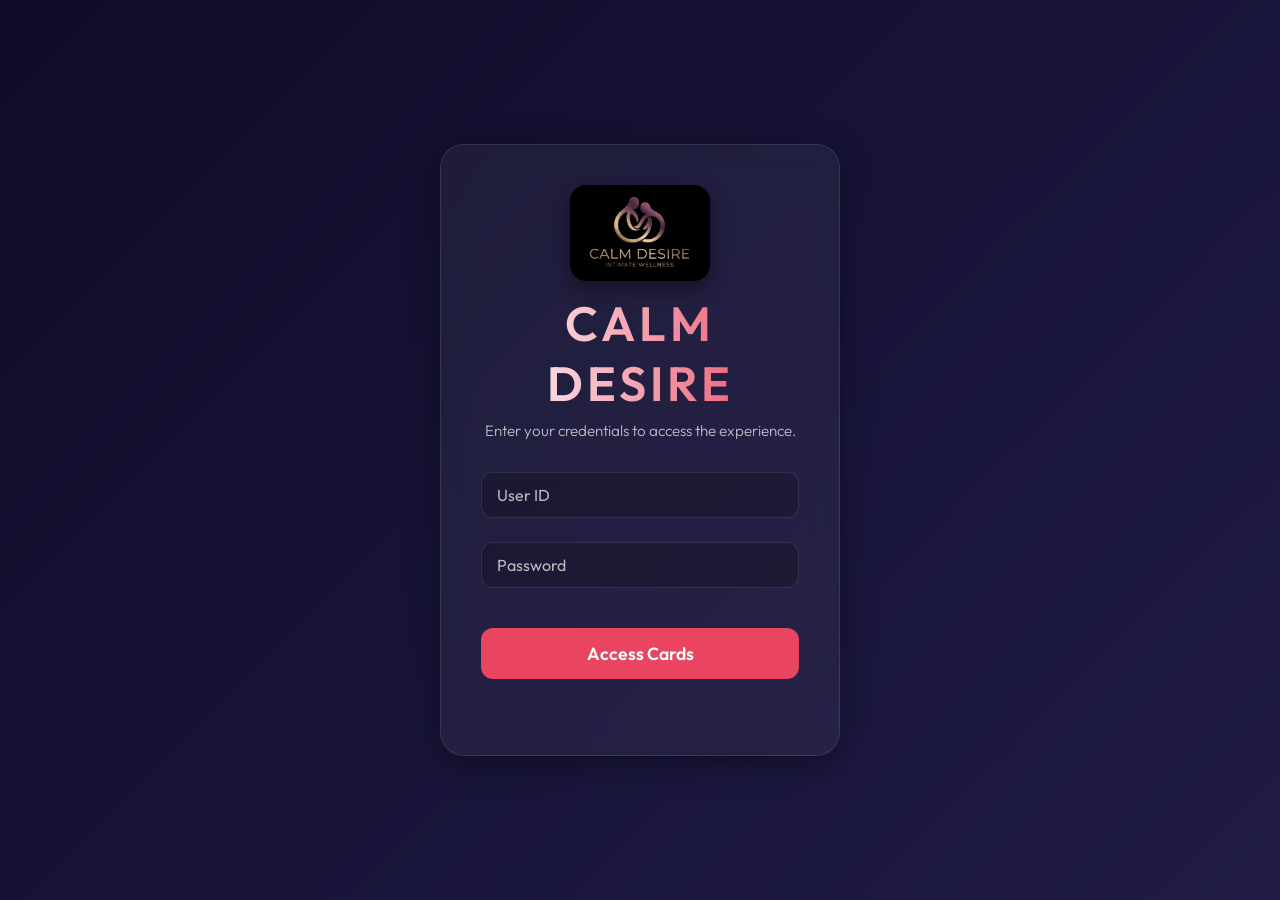
<file: index.html>
<!DOCTYPE html>
<html lang="en">
<head>
    <meta charset="UTF-8">
    <meta name="viewport" content="width=device-width, initial-scale=1.0">
    <title>Calm Desire</title>
    <!-- Dynamic Web App Styling -->
    <link rel="stylesheet" href="style.css">
    <link rel="manifest" href="manifest.json">
    <link rel="preconnect" href="https://fonts.googleapis.com">
    <link rel="preconnect" href="https://fonts.gstatic.com" crossorigin>
    <link href="https://fonts.googleapis.com/css2?family=Outfit:wght@300;400;600&display=swap" rel="stylesheet">
    <meta name="theme-color" content="#1a1a2e">
</head>
<body class="login-body">
    <div class="glass-panel login-card">
        <img src="logo.png" alt="Calm Desire Logo" class="app-logo">
        <h1 class="logo-title">Calm Desire</h1>
        <p class="subtitle">Enter your credentials to access the experience.</p>

        <form id="loginForm">
            <div class="input-group">
                <input type="text" id="username" required placeholder=" ">
                <label for="username">User ID</label>
            </div>
            
            <div class="input-group">
                <input type="password" id="password" required placeholder=" ">
                <label for="password">Password</label>
            </div>

            <button type="submit" class="btn-primary">Access Cards</button>
            <p id="errorMessage" class="error-msg"></p>
        </form>
    </div>

    <script src="app.js"></script>
    <script>
        // Separate script for login submission
        document.getElementById('loginForm').addEventListener('submit', function(e) {
            e.preventDefault();
            const usr = document.getElementById('username').value.trim();
            const pass = document.getElementById('password').value.trim();
            AuthSystem.login(usr, pass);
        });
    </script>
</body>
</html>
</file>
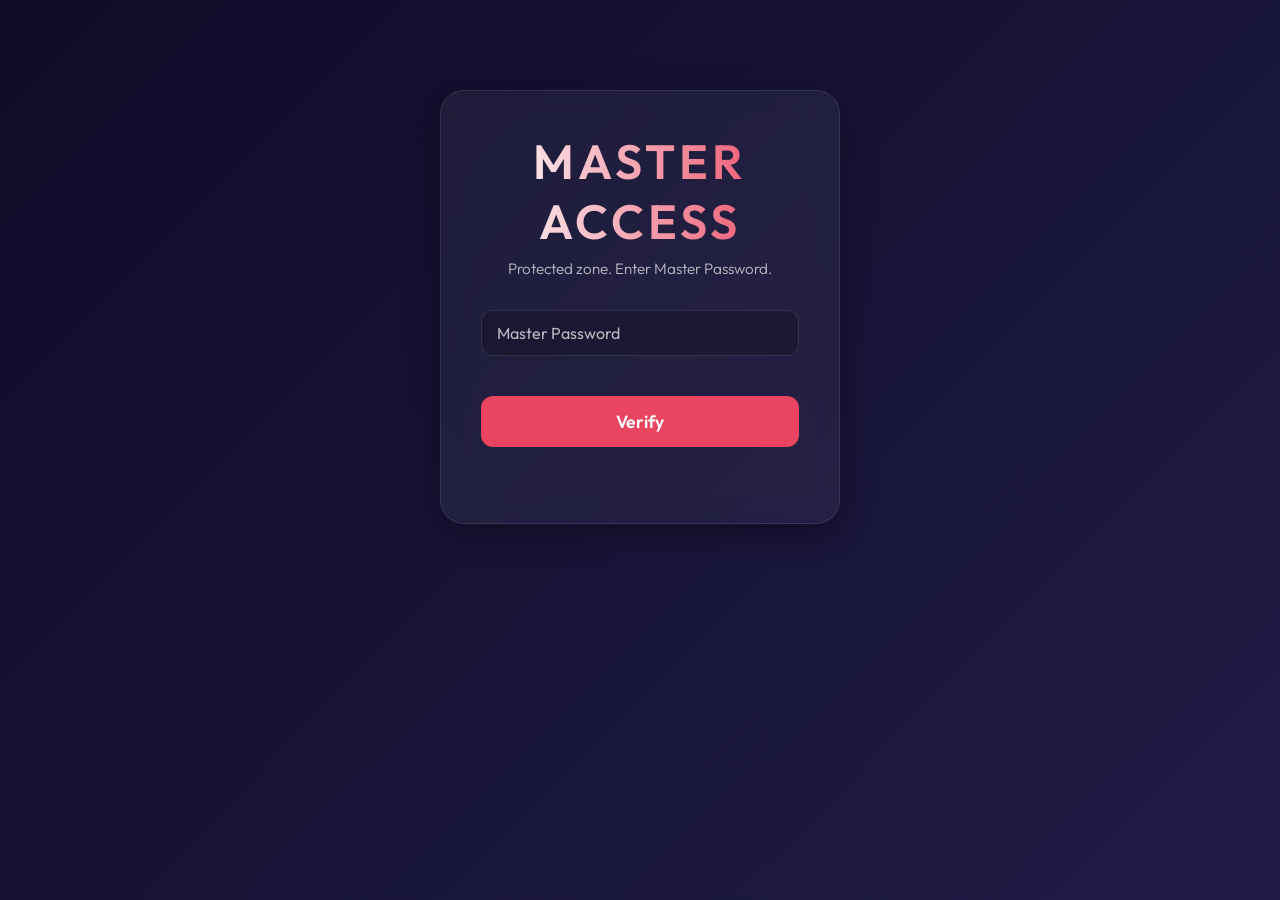
<file: admin.html>
<!DOCTYPE html>
<html lang="en">
<head>
    <meta charset="UTF-8">
    <meta name="viewport" content="width=device-width, initial-scale=1.0">
    <title>Calm Desire Admin Portal</title>
    <link rel="stylesheet" href="style.css">
    <link href="https://fonts.googleapis.com/css2?family=Outfit:wght@300;400;600&display=swap" rel="stylesheet">
</head>
<body class="admin-body">
    <div class="glass-panel" id="adminLoginSection">
        <h1 class="logo-title">Master Access</h1>
        <p class="subtitle">Protected zone. Enter Master Password.</p>
        
        <form id="masterLoginForm">
            <div class="input-group">
                <input type="password" id="masterPassword" required placeholder=" ">
                <label for="masterPassword">Master Password</label>
            </div>
            <button type="submit" class="btn-primary">Verify</button>
            <p id="masterError" class="error-msg"></p>
        </form>
    </div>

    <div class="glass-panel hidden" id="adminDashboardSection">
        <h1 class="logo-title" style="font-size: 2rem;">Admin Dashboard</h1>
        <p class="subtitle">Generate & manage access credentials.</p>
        
        <div class="dashboard-controls">
            <button id="logoutAdminBtn" class="btn-secondary">Deauthorize Admin</button>
        </div>

        <div class="generate-section">
            <h3>Create New User</h3>
            <form id="createUserForm">
                <div class="input-group">
                    <input type="text" id="newUsername" required placeholder=" ">
                    <label for="newUsername">New User ID</label>
                </div>
                <div class="input-group">
                    <input type="text" id="newPassword" required placeholder=" ">
                    <label for="newPassword">New Password</label>
                </div>
                <button type="submit" class="btn-primary">Generate Credentials</button>
            </form>
        </div>

        <div class="users-list-section">
            <h3>Registered Users (<span id="userCount">0</span>)</h3>
            <div class="table-container">
                <table id="usersTable">
                    <thead>
                        <tr>
                            <th>User ID</th>
                            <th>Password</th>
                            <th>Actions</th>
                        </tr>
                    </thead>
                    <tbody id="usersTableBody">
                        <!-- Populated dynamic -->
                    </tbody>
                </table>
            </div>
        </div>
    </div>

    <script src="app.js"></script>
    <script>
        document.getElementById('masterLoginForm').addEventListener('submit', function(e) {
            e.preventDefault();
            const pass = document.getElementById('masterPassword').value;
            AuthSystem.verifyAdmin(pass);
        });

        document.getElementById('createUserForm').addEventListener('submit', function(e) {
            e.preventDefault();
            const usr = document.getElementById('newUsername').value.trim();
            const pass = document.getElementById('newPassword').value.trim();
            AuthSystem.createUser(usr, pass);
            document.getElementById('newUsername').value = '';
            document.getElementById('newPassword').value = '';
        });

        document.getElementById('logoutAdminBtn').addEventListener('click', function() {
            AuthSystem.logoutAdmin();
        });
    </script>
</body>
</html>
</file>
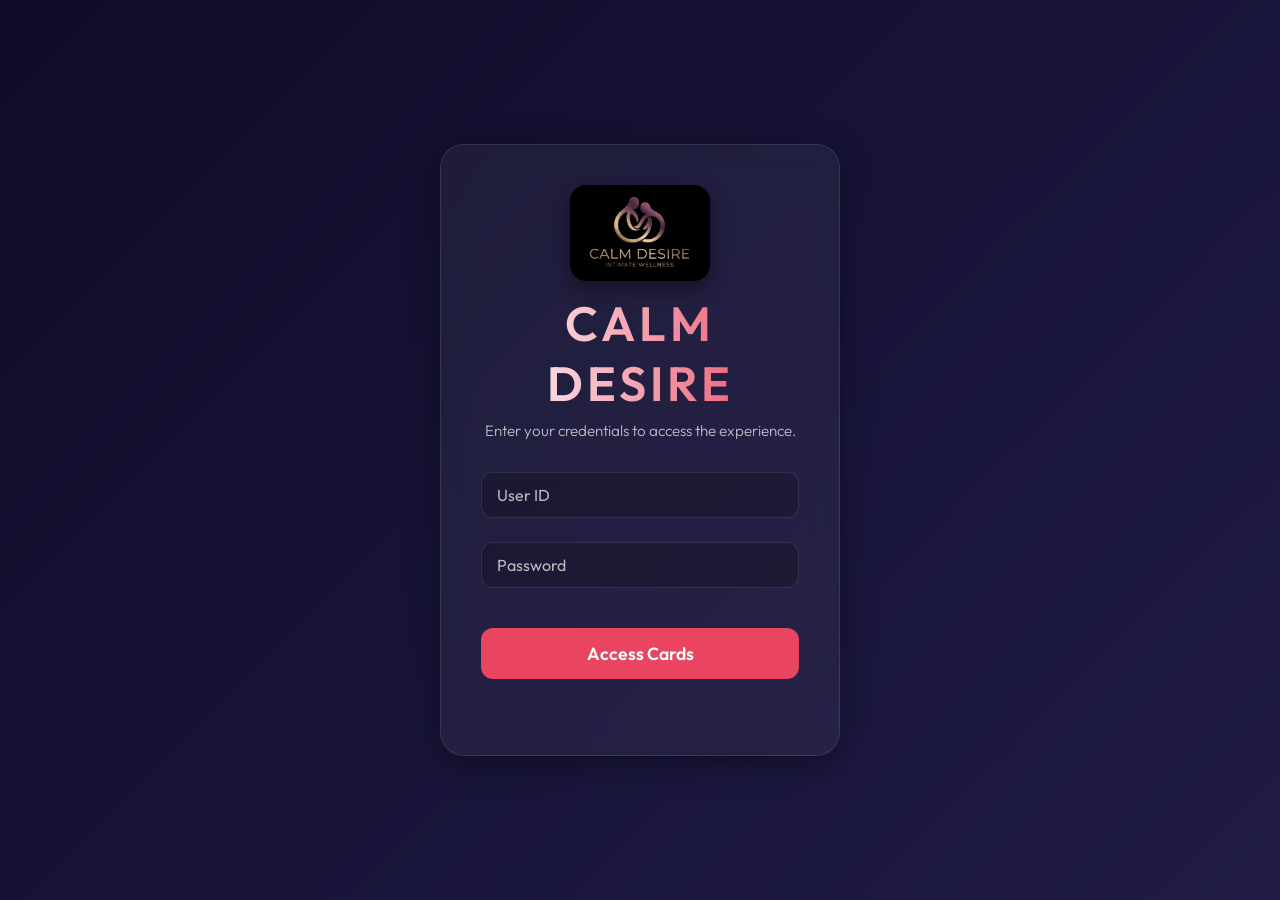
<file: game.html>
<!DOCTYPE html>
<html lang="en">
<head>
    <meta charset="UTF-8">
    <meta name="viewport" content="width=device-width, initial-scale=1.0">
    <title>Calm Desire</title>
    <link rel="stylesheet" href="style.css">
    <link href="https://fonts.googleapis.com/css2?family=Outfit:wght@300;400;600&display=swap" rel="stylesheet">
</head>
<body class="game-body">
    <!-- Logout Button -->
    <button id="logoutBtn" class="logout-btn">Leave</button>

    <!-- Progress indicator -->
    <div class="progress-container">
        <span id="cardCounter">1</span> / 69
    </div>

    <!-- The Interactive Card -->
    <div class="card-container" id="cardContainer">
        <div class="glass-card" id="activeCard">
            <h2 class="card-number" id="cardNumberDisplay">Card #1</h2>
            <p class="card-quote" id="cardQuoteDisplay">
                [Placeholder Quote Text - Tap to reveal the next experience]
            </p>
            <p class="tap-hint">Tap anywhere to continue</p>
        </div>
    </div>

    <script src="app.js"></script>
    <script>
        // Check Auth before rendering
        if (!AuthSystem.isAuthenticated()) {
            window.location.href = 'index.html';
        }

        // Initialize Game
        GameSystem.init();

        // Handle Card Taps
        document.getElementById('cardContainer').addEventListener('click', function() {
            GameSystem.nextCard();
        });

        // Handle Logout
        document.getElementById('logoutBtn').addEventListener('click', function() {
            AuthSystem.logout();
        });
    </script>
</body>
</html>
</file>
<file: style.css>
:root {
    --bg-color: #0f0c29;
    --bg-grad-1: #302b63;
    --bg-grad-2: #24243e;
    --glass-bg: rgba(255, 255, 255, 0.05);
    --glass-border: rgba(255, 255, 255, 0.1);
    --text-primary: #ffffff;
    --text-secondary: rgba(255, 255, 255, 0.7);
    --accent: #E94560;
    --accent-hover: #ff5e78;
    --error: #ff4757;
}

* {
    box-sizing: border-box;
    margin: 0;
    padding: 0;
    font-family: 'Outfit', sans-serif;
}

body {
    background: linear-gradient(135deg, var(--bg-color), var(--bg-grad-1), var(--bg-grad-2));
    background-size: 400% 400%;
    animation: gradientBG 15s ease infinite;
    color: var(--text-primary);
    min-height: 100vh;
    display: flex;
    justify-content: center;
    align-items: center;
    overflow-x: hidden;
}

@keyframes gradientBG {
    0% { background-position: 0% 50%; }
    50% { background-position: 100% 50%; }
    100% { background-position: 0% 50%; }
}

/* Glassmorphism Panels */
.glass-panel, .glass-card {
    background: var(--glass-bg);
    backdrop-filter: blur(12px);
    -webkit-backdrop-filter: blur(12px);
    border: 1px solid var(--glass-border);
    border-radius: 24px;
    padding: 2.5rem;
    box-shadow: 0 8px 32px 0 rgba(0, 0, 0, 0.37);
    width: 90%;
    max-width: 400px;
    text-align: center;
    transition: transform 0.3s ease;
}

.login-card:hover {
    transform: translateY(-5px);
}

.hidden {
    display: none !important;
}

/* Typography */
.app-logo {
    width: 140px;
    height: auto;
    margin-bottom: 0.5rem;
    border-radius: 16px;
    box-shadow: 0 8px 20px rgba(0,0,0,0.4);
}

.logo-title {
    font-size: 3rem;
    font-weight: 600;
    letter-spacing: 4px;
    text-transform: uppercase;
    margin-bottom: 0.5rem;
    background: linear-gradient(to right, #fff, #E94560);
    -webkit-background-clip: text;
    background-clip: text;
    -webkit-text-fill-color: transparent;
}

.subtitle {
    color: var(--text-secondary);
    font-weight: 300;
    margin-bottom: 2rem;
    font-size: 0.95rem;
}

/* Forms & Inputs */
.input-group {
    position: relative;
    margin-bottom: 1.5rem;
    text-align: left;
}

.input-group input {
    width: 100%;
    padding: 12px 16px;
    background: rgba(0, 0, 0, 0.2);
    border: 1px solid var(--glass-border);
    border-radius: 12px;
    color: #fff;
    font-size: 1rem;
    transition: all 0.3s ease;
    outline: none;
}

.input-group input:focus {
    border-color: var(--accent);
    box-shadow: 0 0 10px rgba(233, 69, 96, 0.3);
}

.input-group label {
    position: absolute;
    top: 50%;
    left: 16px;
    transform: translateY(-50%);
    color: var(--text-secondary);
    pointer-events: none;
    transition: all 0.3s ease;
}

.input-group input:focus ~ label,
.input-group input:not(:placeholder-shown) ~ label {
    top: -10px;
    left: 12px;
    font-size: 0.8rem;
    background: var(--bg-grad-1);
    padding: 0 4px;
    border-radius: 4px;
    color: var(--accent);
}

/* Buttons */
.btn-primary {
    width: 100%;
    padding: 14px;
    border: none;
    border-radius: 12px;
    background: var(--accent);
    color: #fff;
    font-size: 1.1rem;
    font-weight: 600;
    cursor: pointer;
    transition: background 0.3s ease, transform 0.1s;
    margin-top: 1rem;
}

.btn-primary:hover {
    background: var(--accent-hover);
}

.btn-primary:active {
    transform: scale(0.98);
}

.btn-secondary {
    padding: 10px 20px;
    border: 1px solid var(--accent);
    background: transparent;
    color: var(--accent);
    border-radius: 8px;
    cursor: pointer;
    transition: all 0.3s;
}

.btn-secondary:hover {
    background: var(--accent);
    color: #fff;
}

.logout-btn {
    position: absolute;
    top: 20px;
    right: 20px;
    background: transparent;
    color: var(--text-secondary);
    border: 1px solid var(--glass-border);
    padding: 8px 16px;
    border-radius: 20px;
    cursor: pointer;
    transition: all 0.3s;
}

.logout-btn:hover {
    color: #fff;
    border-color: #fff;
}

.error-msg {
    color: var(--error);
    font-size: 0.85rem;
    margin-top: 1rem;
    min-height: 20px;
}

/* Game Interface */
.game-body {
    flex-direction: column;
}

.progress-container {
    position: absolute;
    top: 30px;
    font-size: 1.2rem;
    font-weight: 300;
    color: var(--text-secondary);
    letter-spacing: 2px;
}

.card-container {
    width: 100%;
    height: 100vh;
    display: flex;
    justify-content: center;
    align-items: center;
    cursor: pointer;
    perspective: 1000px;
}

.glass-card {
    height: 60vh;
    max-height: 500px;
    display: flex;
    flex-direction: column;
    justify-content: center;
    align-items: center;
    padding: 3rem 2rem;
    position: relative;
    user-select: none;
    animation: fadeIn 0.5s ease;
}

.card-number {
    position: absolute;
    top: 20px;
    left: 20px;
    font-size: 1rem;
    color: var(--text-secondary);
}

.card-quote {
    font-size: 1.5rem;
    line-height: 1.6;
    font-weight: 400;
    text-align: center;
    font-style: italic;
}

.tap-hint {
    position: absolute;
    bottom: 20px;
    font-size: 0.8rem;
    color: var(--text-secondary);
    text-transform: uppercase;
    letter-spacing: 2px;
    animation: pulse 2s infinite;
}

@keyframes fadeIn {
    from { opacity: 0; transform: scale(0.95) translateZ(-50px); }
    to { opacity: 1; transform: scale(1) translateZ(0); }
}

@keyframes pulse {
    0% { opacity: 0.5; }
    50% { opacity: 1; }
    100% { opacity: 0.5; }
}

/* Admin Specific */
.admin-body {
    align-items: flex-start;
    padding-top: 10vh;
}

.dashboard-controls {
    display: flex;
    justify-content: flex-end;
    margin-bottom: 2rem;
}

.generate-section {
    background: rgba(0,0,0,0.2);
    padding: 1.5rem;
    border-radius: 12px;
    margin-bottom: 2rem;
    text-align: left;
}

.generate-section h3, .users-list-section h3 {
    margin-bottom: 1rem;
    font-weight: 400;
    color: var(--accent);
}

.table-container {
    max-height: 250px;
    overflow-y: auto;
    border-radius: 8px;
    background: rgba(0,0,0,0.1);
}

table {
    width: 100%;
    border-collapse: collapse;
    text-align: left;
}

th, td {
    padding: 12px 16px;
    border-bottom: 1px solid var(--glass-border);
}

th {
    background: rgba(0,0,0,0.3);
    position: sticky;
    top: 0;
    font-weight: 400;
    color: var(--text-secondary);
}

.btn-delete {
    background: transparent;
    color: var(--error);
    border: 1px solid var(--error);
    padding: 4px 10px;
    border-radius: 4px;
    cursor: pointer;
    font-size: 0.8rem;
}

.btn-delete:hover {
    background: var(--error);
    color: white;
}
</file>
